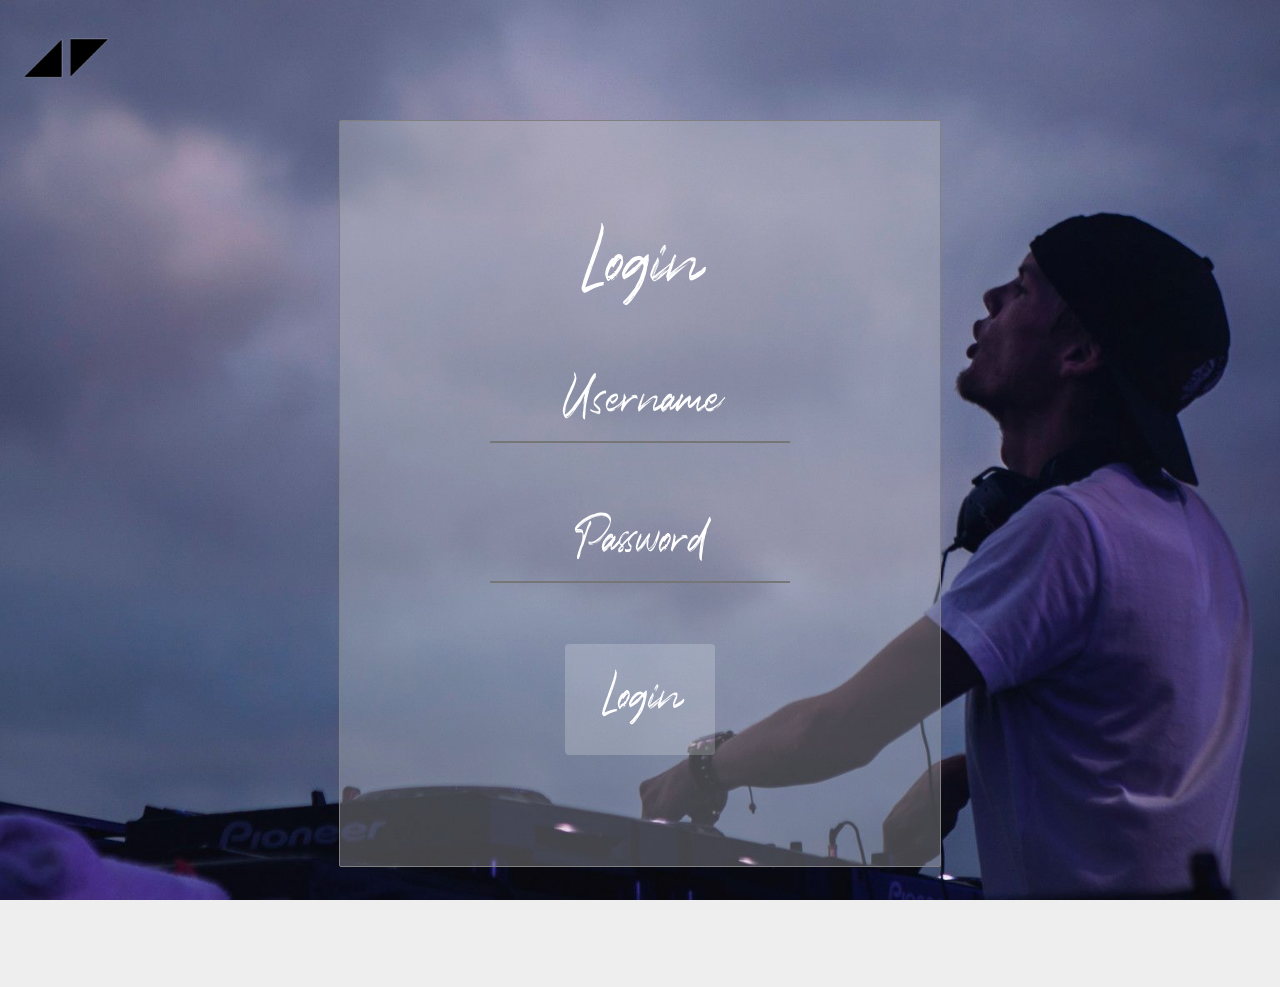
<file: avicii/index.html>
<html>  
<head>  
    <title>PHP login system</title>   
    <link rel = "stylesheet" type = "text/css" href = "style.css">
   
</head>  
<body>  
<a href="http://localhost/avicii/aviciiunofficial.php" target="_self">
<center><img src="bilder/aviciilogo2.png" width="100" height="100" alt="" id="topleft"></center></a>
    <div id = "frm">  
      <center> <h1>Login</h1></center>
        <form name="f1" action = "authentication.php" onsubmit = "return validation()" method = "POST" >  
            <p>  
                <center><input type = "text" id ="user" name  = "user" placeholder="Username"/>  </center>
            </p>  
            <p>   
                <center><input type = "password" id ="pass" name  = "pass" placeholder="Password"/>  </center>
            </p>  
            <p>     
               <center> <input type="submit" name="Submit" value="Login"> </center> 
			   
            </p>  
        </form>  
    </div>  
     
    <script>  
            function validation()  
            {  
                var id=document.f1.user.value;  
                var ps=document.f1.pass.value;  
                if(id.length=="" && ps.length=="") {  
                    alert("User Name and Password fields are empty");  
                    return false;  
                }  
                else  
                {  
                    if(id.length=="") {  
                        alert("User Name is empty");  
                        return false;  
                    }   
                    if (ps.length=="") {  
                    alert("Password field is empty");  
                    return false;  
                    }  
                }                             
            }  
        </script>  
</body>     
</html>
</file>
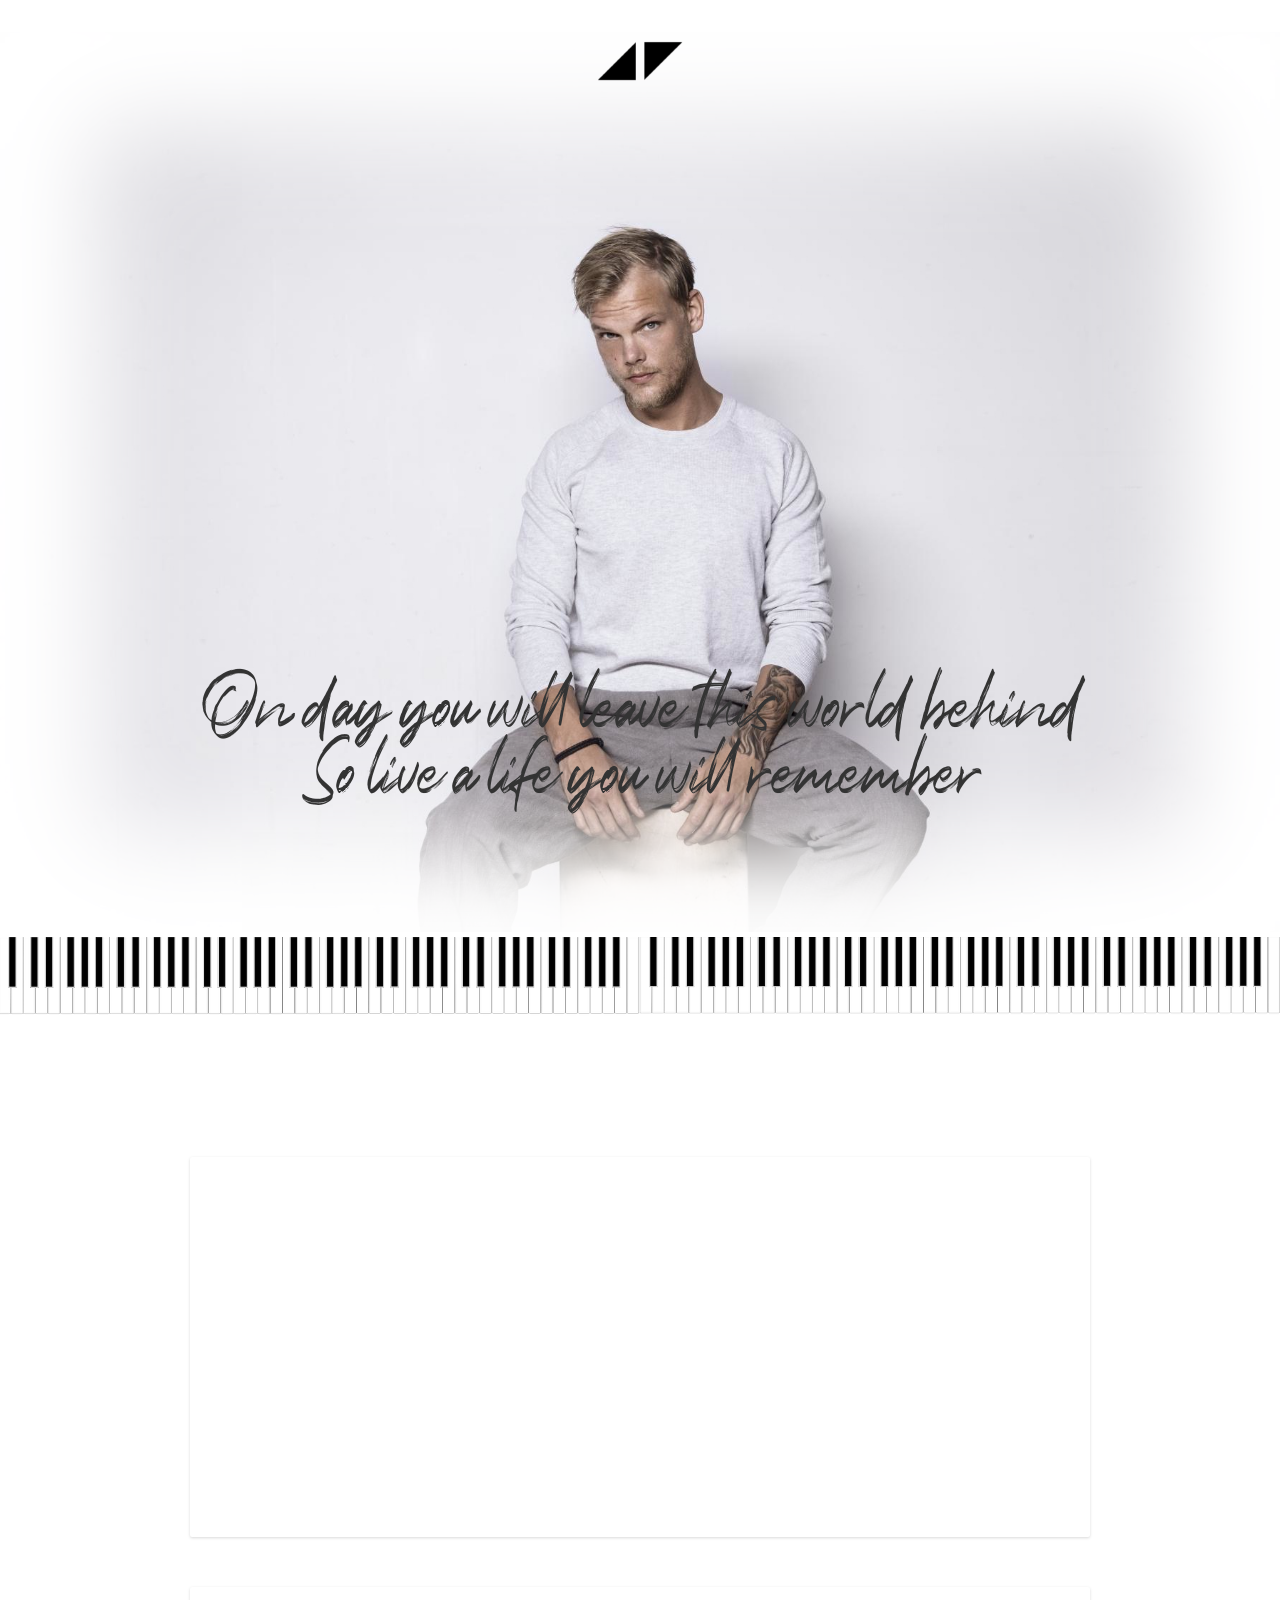
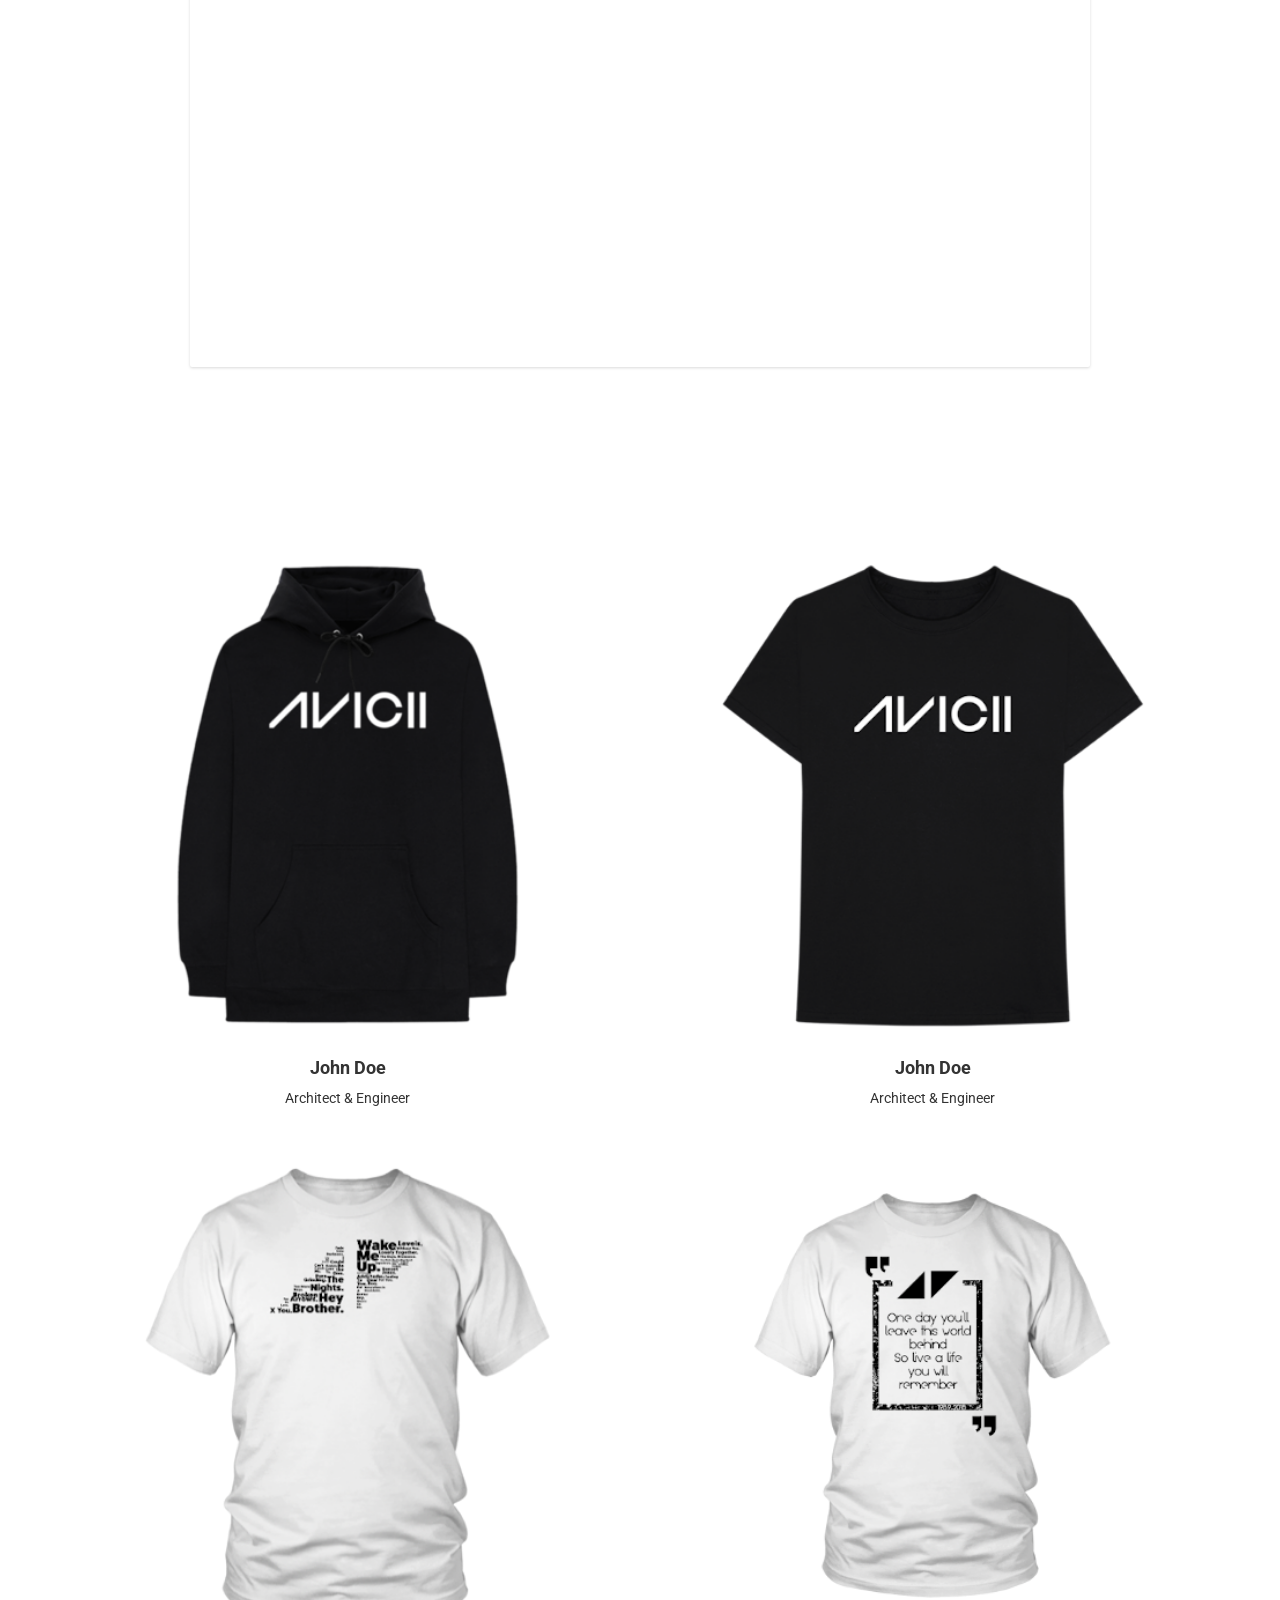
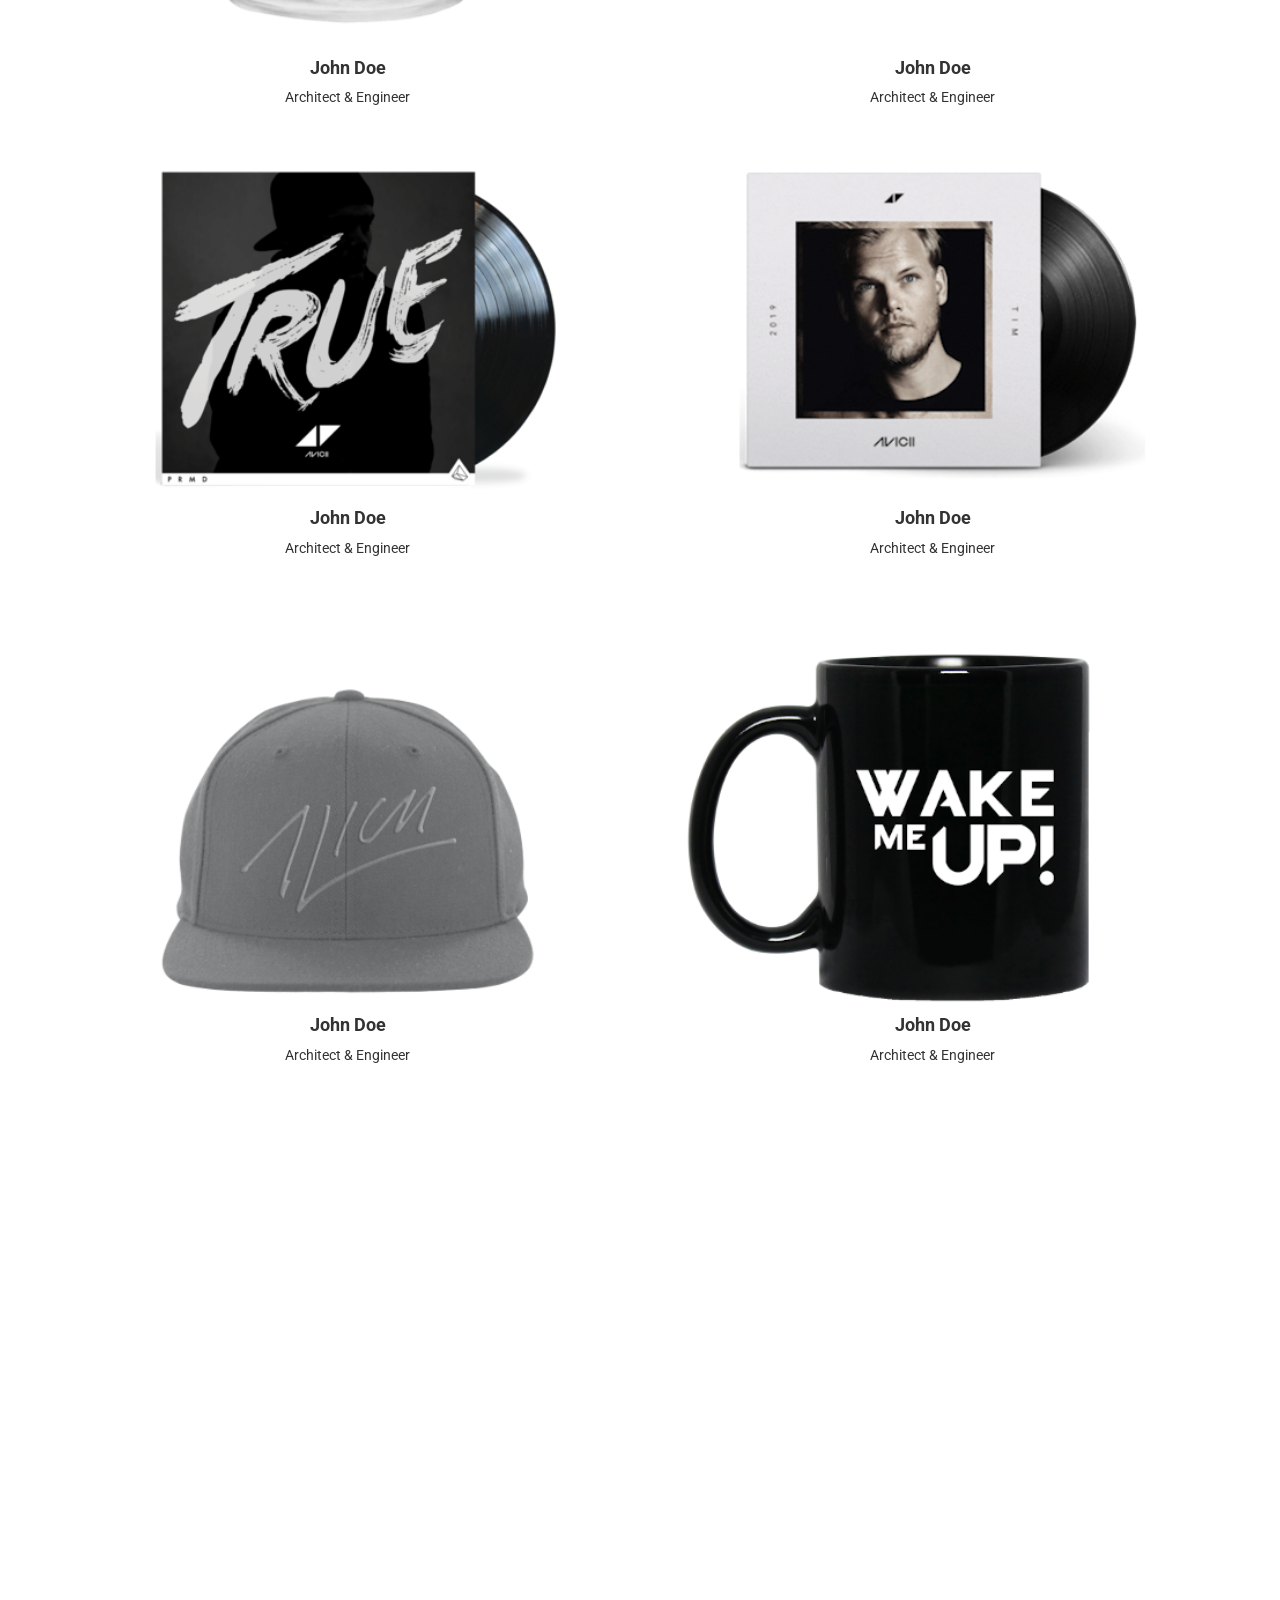
<file: avicii/aviciiindex.html>
<html lang="en">
<head>
  <title>Aviciiofficall</title>
  <meta charset="utf-8">
  <meta name="viewport" content="width=device-width, initial-scale=1">
  <link rel="stylesheet" href="https://maxcdn.bootstrapcdn.com/bootstrap/3.4.1/css/bootstrap.min.css">
  <script src="https://ajax.googleapis.com/ajax/libs/jquery/3.5.1/jquery.min.js"></script>
  <script src="https://maxcdn.bootstrapcdn.com/bootstrap/3.4.1/js/bootstrap.min.js"></script>
  <script src="https://ajax.googleapis.com/ajax/libs/jquery/3.1.1/jquery.min.js"></script>
  <link rel="stylesheet" type="text/css" href="aviciicss.css">
  <script src="java.js"></script>
  
  <link rel="preconnect" href="https://fonts.gstatic.com">
  <link href="https://fonts.googleapis.com/css2?family=Arizonia&display=swap" rel="stylesheet">
</head>
<body>

<nav class="navbar ">
    <div class="container text-center">
        <div class="navbar-header">
			
            <img src="bilder/aviciilogo2.png" width="100" height="100" alt="">
			
        </div>
    </div>
</nav>
	
	

<div class="jumbotron fadeIn image-blurred-edge">
	<div class="container" id="h2box">
		<h2 class="user-menu-link-label2">On day you will leave this world behind<br>So live a life you will remember<br></h2>
	</div>
</div>
<img id="pianobox" src="bilder/pianolong.png" alt="">

<div class="parallax">
<br>
<div class="container" id="colcontainer">
	<h2 class="user-menu-link-label" id="worksh2">Discover the incredible work of Avicii</h2>
	<center>
	<div id="wrap">
	<iframe src="https://open.spotify.com/embed/album/6Ad1E9vl75ZB3Ir87zwXIJ" width="100%" height="380" frameborder="0" allowtransparency="true"></iframe>
	</div>
	<br>
	<div id="wrap">
	<iframe src="https://open.spotify.com/embed/album/2H6i2CrWgXE1HookLu8Au0" width="100%" height="380" frameborder="0" allowtransparency="true"></iframe>
	</div>
	</center>
	<br>
	
	<h2 class="user-menu-link-label" id="worksh2">Shop Avicii merchendise</h2>
		<div class="container">
		<div class="row">
		
			<div class="col-sm-6" id="shopcard">
			<div class="card">
			<img src="bilder/avihod.png" alt="Avatar" style="width:100%">
			<div class="container" id="containershop">
			<h4 id="shoptext"><b>John Doe</b></h4> 
			<p id="shoptext">Architect & Engineer</p> 
			</div>
			</div>
			
			</div>
			
			
			<div class="col-sm-6" id="shopcard">
			<div class="card">
			<img src="bilder/avihod2.png" alt="Avatar" style="width:100%">
			<div class="container" id="containershop">
			<h4 id="shoptext"><b>John Doe</b></h4> 
			<p id="shoptext">Architect & Engineer</p> 
			</div>
			</div>

			
			</div>
		</div>
		</div>	
		
		
		<div class="container">
		<div class="row">
		
			<div class="col-sm-6" id="shopcard">
			<div class="card" >
			<img src="bilder/avihod3.png" alt="Avatar" style="width:100%">
			<div class="container" id="containershop">
			<h4 id="shoptext"><b>John Doe</b></h4> 
			<p id="shoptext">Architect & Engineer</p> 
			</div>
			</div>
			
			</div>
			
			
			<div class="col-sm-6" id="shopcard">
			<div class="card">
			<img src="bilder/avihod4.png" alt="Avatar" style="width:100%">
			<div class="container" id="containershop">
			<h4 id="shoptext"><b>John Doe</b></h4> 
			<p id="shoptext">Architect & Engineer</p> 
			</div>
			</div>
			</div>
			
			
			
			<div class="col-sm-6" id="shopcard">
			<div class="card">
			<img src="bilder/avicd.png" alt="Avatar" style="width:100%">
			<div class="container" id="containershop">
			<h4 id="shoptext"><b>John Doe</b></h4> 
			<p id="shoptext">Architect & Engineer</p> 
			</div>
			</div>
			</div>
			
			
			<div class="col-sm-6" id="shopcard">
			<div class="card">
			<img src="bilder/avicd2.png" alt="Avatar" style="width:100%">
			<div class="container" id="containershop">
			<h4 id="shoptext"><b>John Doe</b></h4> 
			<p id="shoptext">Architect & Engineer</p> 
			</div>
			</div>
			</div>
			
			
			
			<div class="col-sm-6" id="shopcard">
			<div class="card">
			<img src="bilder/avicap.png" alt="Avatar" style="width:100%">
			<div class="container" id="containershop">
			<h4 id="shoptext"><b>John Doe</b></h4> 
			<p id="shoptext">Architect & Engineer</p> 
			</div>
			</div>
			</div>
			
			
			<div class="col-sm-6" id="shopcard">
			<div class="card">
			<img src="bilder/avimug.png" alt="Avatar" style="width:100%">
			<div class="container" id="containershop">
			<h4 id="shoptext"><b>John Doe</b></h4> 
			<p id="shoptext">Architect & Engineer</p> 
			</div>
			</div>
			</div>
		</div>
		</div>
		
</div>
	
    




</div> <!--till parallaxen-->



</body>
</file>
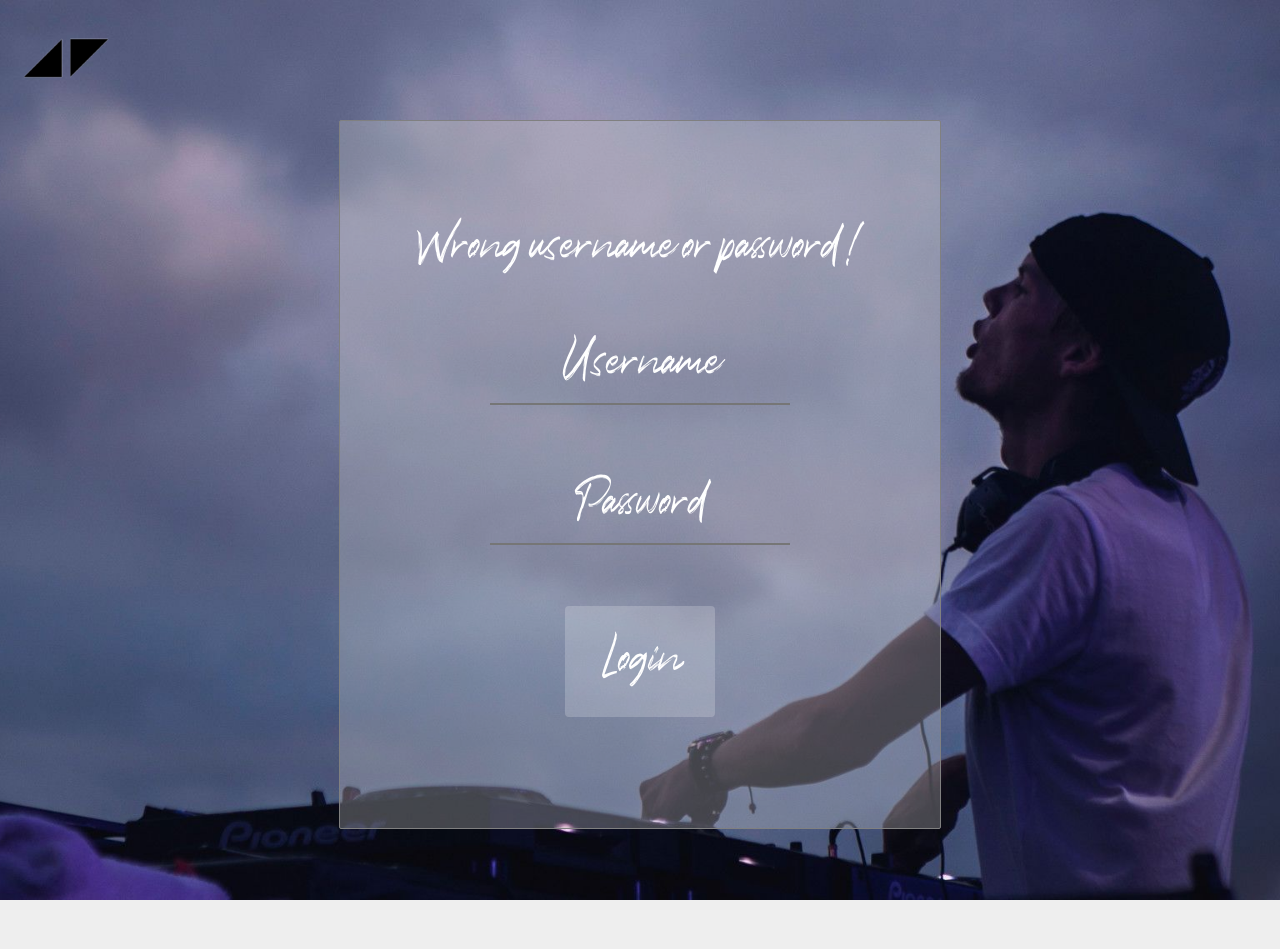
<file: avicii/index2.html>
<head>  
    <title>PHP login system</title>   
    <link rel = "stylesheet" type = "text/css" href = "style.css">
   
</head>  
<body>  
<a href="http://localhost/avicii/aviciiunofficial.php" target="_self">
<center><img src="bilder/aviciilogo2.png" width="100" height="100" alt="" id="topleft"></center></a>
    <div id = "frm">  
      <center> <h3 id="fault">Wrong username or password!</h3></center>
        <form name="f1" action = "authentication.php" onsubmit = "return validation()" method = "POST" >  
            <p>  
                <center><input type = "text" id ="user" name  = "user" placeholder="Username"/>  </center>
            </p>  
            <p>   
                <center><input type = "password" id ="pass" name  = "pass" placeholder="Password"/>  </center>
            </p>  
            <p>     
               <center> <input type="submit" name="Submit" value="Login"> </center> 
			   
            </p>  
        </form>  
    </div>  
     
    <script>  
            function validation()  
            {  
                var id=document.f1.user.value;  
                var ps=document.f1.pass.value;  
                if(id.length=="" && ps.length=="") {  
                    alert("User Name and Password fields are empty");  
                    return false;  
                }  
                else  
                {  
                    if(id.length=="") {  
                        alert("User Name is empty");  
                        return false;  
                    }   
                    if (ps.length=="") {  
                    alert("Password field is empty");  
                    return false;  
                    }  
                }                             
            }  
        </script>  
</body>     
</html>
</file>
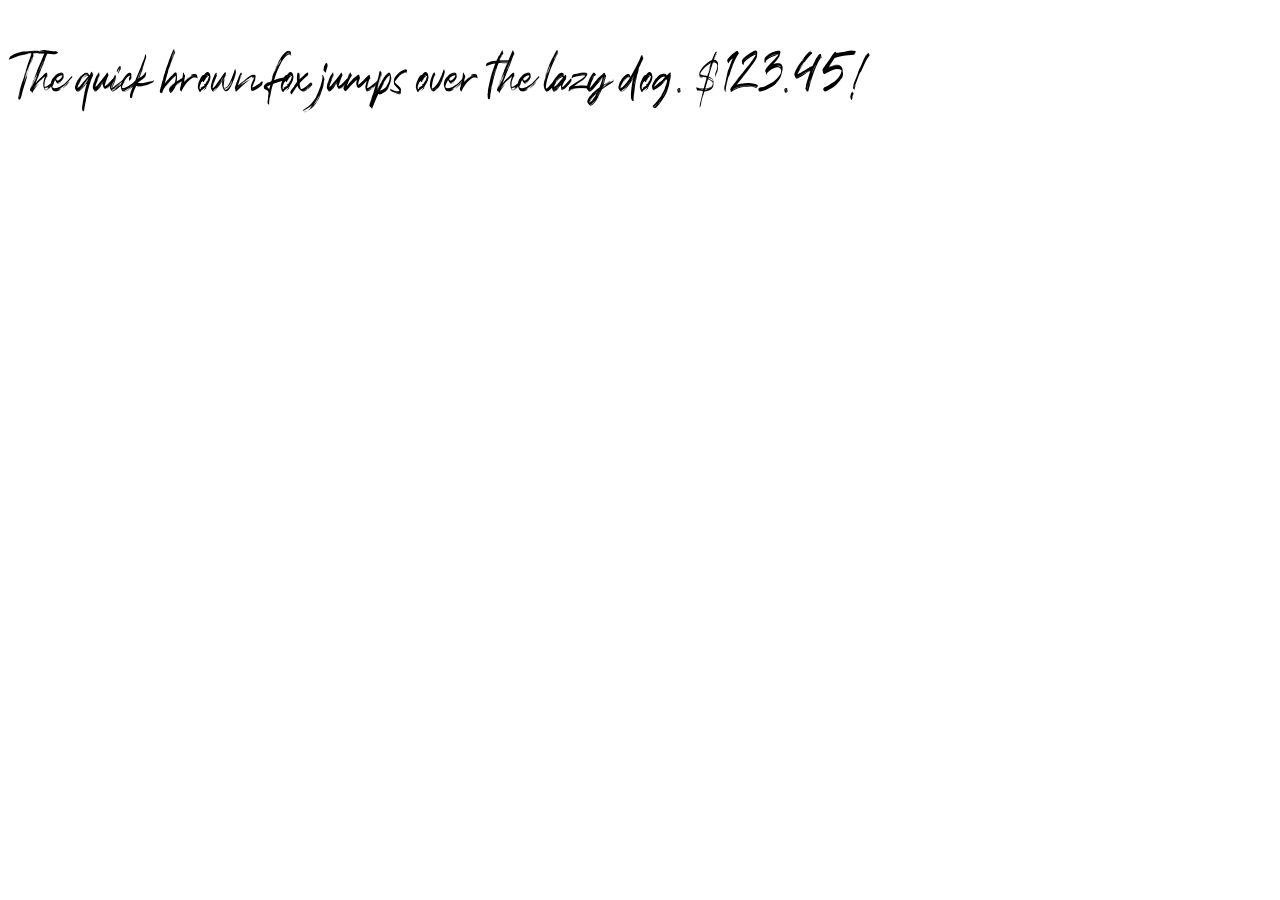
<file: avicii/Righteous.html>
<!DOCTYPE html PUBLIC "-//W3C//DTD XHTML 1.0 Strict//EN" "http://www.w3.org/TR/xhtml1/DTD/xhtml1-strict.dtd">
<html lang="en" xml:lang="en" xmlns="http://www.w3.org/1999/xhtml">
<head>
<meta content="text/html; charset=utf-8" http-equiv="content-type"/>
<meta content="en-us" http-equiv="Content-Language"/>
<title>Righteous - Web Font Specimen</title>
<link rel="stylesheet" type="text/css" media="screen" href="Righteous.css" />
<style type="text/css" media="screen">
body { font-size: 42px; font-family: "Righteous", Georgia; }
</style>
</head>
<body>
<p contenteditable="true">The quick brown fox jumps over the lazy dog. $123.45!</p>
</body>
</html>
</file>
<file: avicii/style.css>
@import url('https://fonts.googleapis.com/css?family=Roboto');
@font-face { font-family: Righteous; src: url('Righteous.woff'); } 
@font-face { font-family: Righteous; font-weight: bold; src: url('Righteous.woff');}

body{   
    background: #eee;  
	background-image: url("bilder/loginbc.jpg");
	 background-attachment: fixed;
  background-position: center;
  background-repeat: no-repeat;
  background-size: cover;
	  
}  
#frm{  
    border: solid gray 1px;  
    width:500px;  
    border-radius: 2px;  
    margin: 120px auto;  
    background: #cccccc4D;  
    padding: 50px;
	
}

  
#btn{  
    color: #fff;  
    background: #337ab7;  
    padding: 7px;  
    margin-left: 70%;  
}  



h1{
	color: white;
	font-family: 'Righteous', cursive;
	font-size: 60px;
	
}
h3{
	color: white;
	font-family: 'Righteous', cursive;
	font-size: 40px;
	
}

#topleft{
  position: absolute;
  top: 8px;
  left: 16px;
  font-size: 18px;
}


@media only screen and (max-width: 400px) {
input {
 width: 300px;
  font-size: 20px;
  margin-bottom: 5vh;
  border-right: none;
  border-top: none;
  border-left: none;
  background-color:transparent;
  outline: none;
  color: white;
  caret-color: white;
  font-family: 'Righteous', cursive;
}

input[type=text]::placeholder {
  text-align: center;
  color: white;
}
}

@media only screen and (min-width: 401px) {
input {
 width: 300px;
  font-size: 40px;
  margin-bottom: 5vh;
  border-right: none;
  border-top: none;
  border-left: none;
  background-color:transparent;
  outline: none;
  color: white;
  caret-color: white;
  font-family: 'Righteous', cursive;
}

input[type=text]::placeholder {
  text-align: center;
  color: white;
}
input[type=password]::placeholder {
  text-align: center;
  color: white;
}

input[type=submit]{
  text-align: center;
  color: white;
  background: rgba(255,255,255,.2);
  width: 150px;
  padding: 2vh;
  border: none;
  cursor: pointer;
  border-radius: 4px 4px;
}
}
</file>
<file: avicii/aviciicss.css>
@import url('https://fonts.googleapis.com/css?family=Roboto');
@font-face { font-family: Righteous; src: url('Righteous.woff'); } 
@font-face { font-family: Righteous; font-weight: bold; src: url('Righteous.woff');}


body{
	font-family: 'Roboto', sans-serif;
	
}
* {
	margin: 0;
	padding: 0;
}
i {
	margin-right: 10px;
}

.jumbotron {
  background-image: url(bilder/aviciijumbo3.jpg);
  background-position: center center;
  background-repeat: no-repeat;
  background-size: cover;
  height: 100%;
  box-shadow: 0 0 100px 100px white inset;
  animation: fadeInAnimation ease 4s; 
  animation-iteration-count: 1; 
  animation-fill-mode: forwards; 
  margin-top: -100px;
  
  
}

@keyframes fadeInAnimation { 
    0% { 
      opacity: 0; 
    } 
    100% { 
      opacity: 1; 
    } 
}


/*BILDERNDDDDDDDDDDDDDDDDDDDDDDDDDDDDDDDDDDDDDDDDDDDDDDDDDDDDDDDDDDDDDDDDDDDDDDDDDDDDDDDDDDDDDDDDDDDDD
--------------------------------------------
---------------------------------------------
-------------------------------------------------*/

#aviciilogo{
	width: 100%;
	max-width: 150px;
	height: auto;
}

.navbar .navbar-header,
.navbar-collapse {
    float:none;
    display:inline-block;
    vertical-align: top;
    padding-left: 0;
    padding-right: 0;
	margin-top: 10px;
	z-index: 2;
	position: relative;	
}

@media (max-width: 768px) {
    .navbar-collapse  {
        display: block;
    }
}

#h2box{
	display: flex;
    justify-content: center;
}

#pianobox{
  background-position: center center;
  background-repeat: no-repeat;
  background-size: cover;
  margin-top: -25px;
  width: 100%;
  box-shadow: 25px 25px 50px 0 white inset, -25px -25px 50px 0 white inset;
}

h2 {
	font-family: 'Righteous', cursive;
	
}

#songcontainer{
	width: 50%;
}

#spotifylist{
	padding-top: 50px;
	width: 70%; 
	height: 500px;
}

#worksh2{
	text-align: center;
	margin-left: -25px;
	padding-bottom: 20px;
}



@media screen and (max-width:900px) /*for small screen like mobile*/
{
   .user-menu-link-label
   {
      font-size: 30px; /*adjust as per requirement*/
	  color: white;
   }
}

@media screen and (min-width:901px)  /*for screen larger than mobile*/
{
   .user-menu-link-label
   {
      font-size: 60px; /*adjust as per requirement*/
	  color: white;
	  margin-left: 100px;
   }
}

@media screen and (max-width:900px) /*for small screen like mobile*/
{
   .user-menu-link-label2
   {
      font-size: 30px; /*adjust as per requirement*/
	  margin-top: 400px; 
	  vertical-align: middle;
	text-align: center;
   }
}

@media screen and (min-width:901px)  /*for screen larger than mobile*/
{
   .user-menu-link-label2
   {
      font-size: 60px; /*adjust as per requirement*/
	  margin-top: 600px; 
	  vertical-align: middle;
	text-align: center;
   }
}

@media only screen and (min-width: 701px) {
	.parallax{
		background-image: url("bilder/greyavicii.png");
	}
}

@media only screen and (max-width: 700px) {
	.parallax{
		background-image: url("bilder/greyavicii2.png");
	}
}

.parallax {
  /* The image used */
  
  

  /* Set a specific height */
  height: 7000px;

  /* Create the parallax scrolling effect */
  background-attachment: fixed;
  background-position: center;
  background-repeat: no-repeat;
  background-size: cover;
}


@media only screen and (max-width: 1500px) {
#colcontainer{
	width: 100%;
	margin-left: 0%;
}
}

@media only screen and (min-width: 1501px) {
#colcontainer{
	width: 100%;
	margin-left: -20%;
}
}

#wrap {
  width: 900px;
  margin: 15px;
  background: #fff;
  border-radius: 2px;
  box-shadow: 0 1px 3px 0 rgba(0, 0, 0, 0.15);
}

@media only screen and (max-width: 980px) {
  #wrap {
    width: 700px;
  }
}

@media only screen and (max-width: 780px) {
  #wrap {
    width: 500px;
  }
}

@media only screen and (max-width: 580px) {
  #wrap {
    width: 300px;
  }
}



#containershop{
	width: 50%;
	margin-top: -25px;
}

#shopcard{
	
}

#shoptext{
	text-align: center;
}





#shopbredd{
	
}
}

@media only screen and (min-width: 1501px) {
#shopbredd{
	
}
}



@media only screen and (max-width: 400px) {
input {
 width: 300px;
  font-size: 20px;
  margin-bottom: 5vh;
  border-right: none;
  border-top: none;
  border-left: none;
  background-color:transparent;
  outline: none;
  color: white;
  caret-color: white;
  font-family: 'Righteous', cursive;
}

input[type=text]::placeholder {
  text-align: center;
  color: white;
}

input[type=submit] {
  background: rgba(255,255,255,.2);
  width: 100px;
  padding: 2vh;
  border: none;
  cursor: pointer;
  border-radius: 4px 4px;

}

input[type=reset] {
  background: rgba(255,255,255,.2);
  width: 100px;
  padding: 2vh;
  border: none;
  cursor: pointer;
  border-radius: 4px 4px;
}
}

@media only screen and (min-width: 401px) {
input {
 width: 300px;
  font-size: 30px;
  margin-bottom: 5vh;
  border-right: none;
  border-top: none;
  border-left: none;
  background-color:transparent;
  outline: none;
  color: white;
  caret-color: white;
  font-family: 'Righteous', cursive;
}

input[type=text]::placeholder {
  text-align: center;
  color: white;
}

input[type=submit] {
  background: rgba(255,255,255,.2);
  width: 150px;
  padding: 2vh;
  border: none;
  cursor: pointer;
  border-radius: 4px 4px;

}

input[type=reset] {
  background: rgba(255,255,255,.2);
  width: 150px;
  padding: 2vh;
  border: none;
  cursor: pointer;
  border-radius: 4px 4px;
}
}
.inline {
  display: inline-block; 
}


@media only screen and (min-width: 401px) {
#storyboard{
	width: 400px;
}
#antiknapp{
font-size: 30px;	
width: 150px;	
}
#varning{
	margin-top: 350px;
}
}

@media only screen and (max-width: 400px) {
#storyboard{
width: 300px;
}
#antiknapp{
font-size: 20px;
width: 100px;	
}
#varning{
	margin-top: 200px;

}
}

#antiknapp{
	background: rgba(255,255,255,.2);
	
  padding: 2vh;
  border: none;
  cursor: pointer;
  border-radius: 4px 4px;
  font-family: 'Righteous', cursive;
  color: white;
}

#trianglebutton{
background-color: #00000080;
color: #fff;

}

.fa-instagram {

  padding: 20px;
  font-size: 30px;
  width: 30px;
  text-align: center;
  text-decoration: none;
  border-radius: 50%;
	color: black;

}

.fa-spotify {

  padding: 20px;
  font-size: 30px;
  width: 30px;
  text-align: center;
  text-decoration: none;
  border-radius: 50%;
	color: black;
	margin-top: 30px;

}

.fa-twitter {

  padding: 20px;
  font-size: 30px;
  width: 30px;
  text-align: center;
  text-decoration: none;
  border-radius: 50%;
	color: black;
	margin-top: 60px;

}

.fa-youtube {

  padding: 20px;
  font-size: 30px;
  width: 30px;
  text-align: center;
  text-decoration: none;
  border-radius: 50%;
	color: black;
	margin-top: 90px;

}


.fa:hover {
  color: black;
}

#topright{
  position: absolute;
  top: 10px;
  right: 20px;
  font-size: 18px;
  z-index: 3;
}
</file>
<file: avicii/Righteous.css>
/* Webfont: Righteous */@font-face {
    font-family: 'Righteous';
    src: url('Righteous.eot'); /* IE9 Compat Modes */
    src: url('Righteous.eot?#iefix') format('embedded-opentype'), /* IE6-IE8 */
         url('Righteous.woff') format('woff'), /* Modern Browsers */
         url('Righteous.ttf') format('truetype'); /* Safari, Android, iOS */
             font-style: normal;
    font-weight: normal;
    text-rendering: optimizeLegibility;
}
</file>
